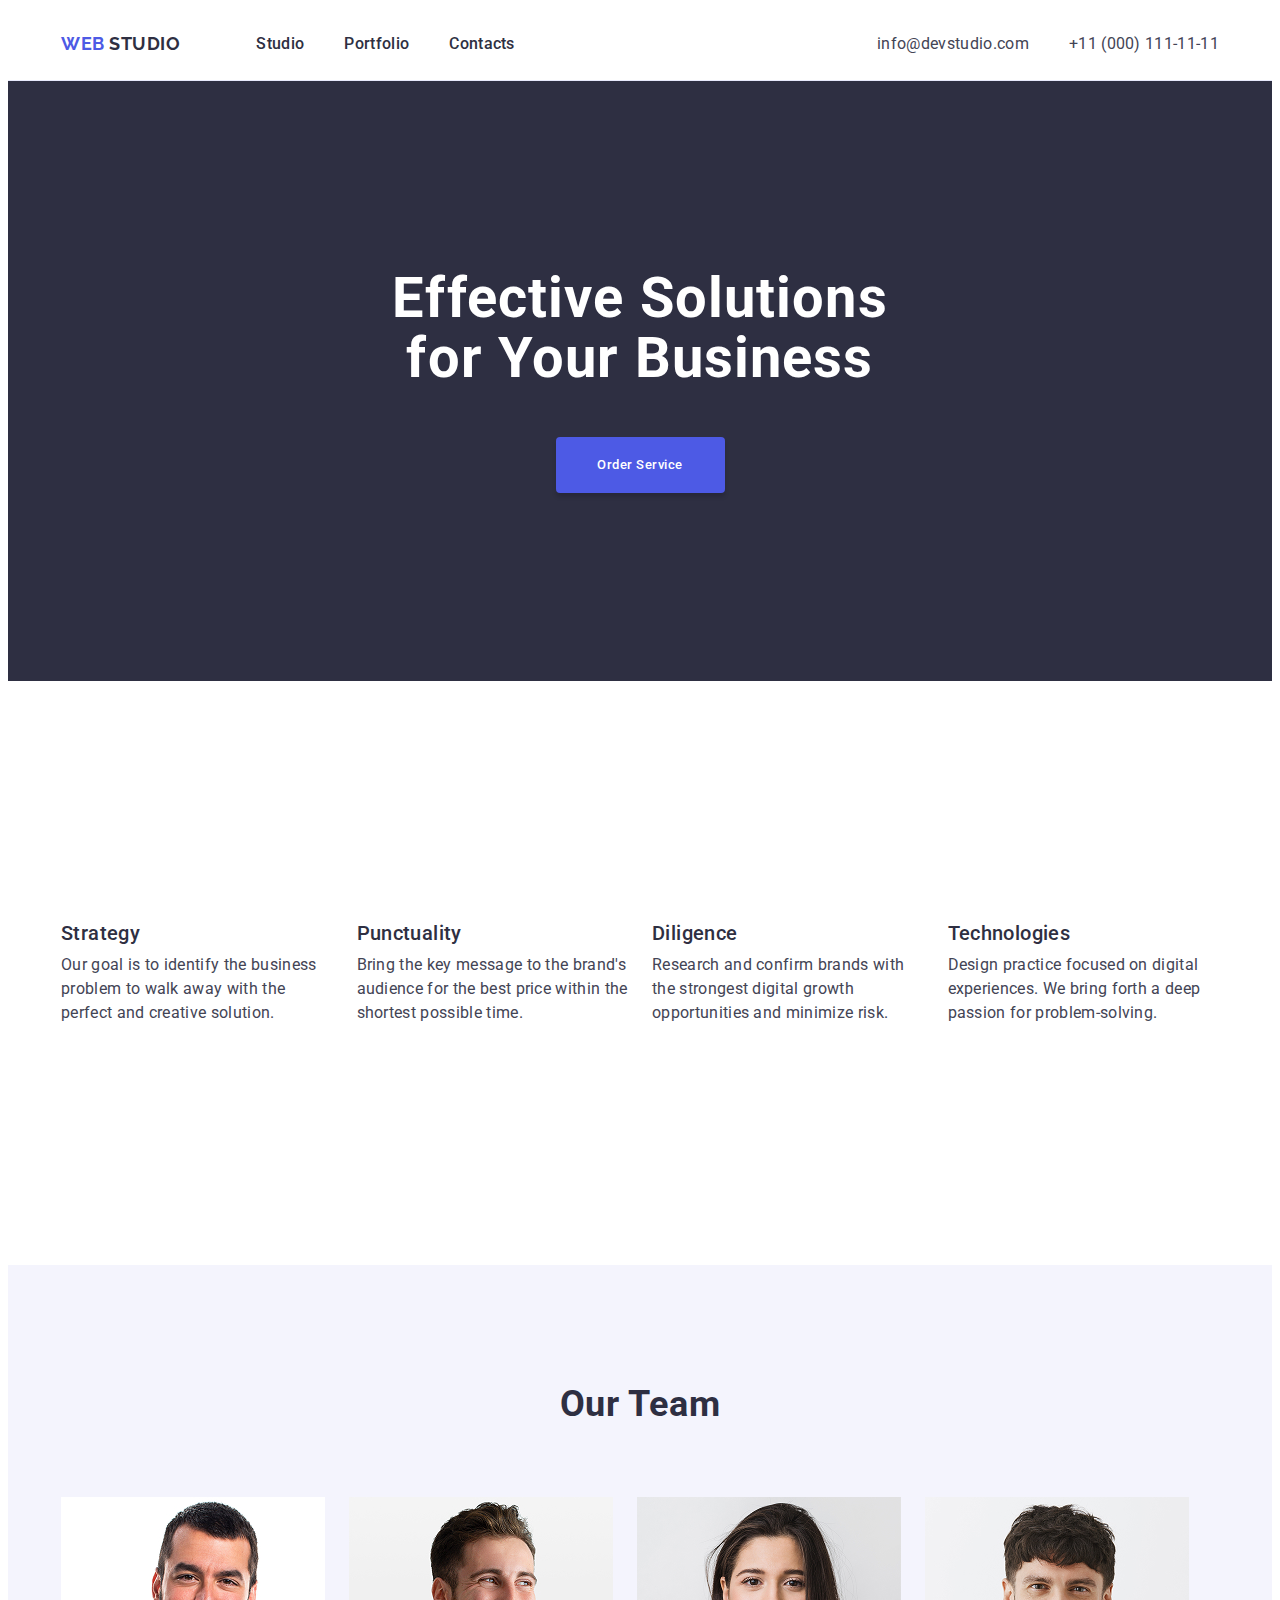
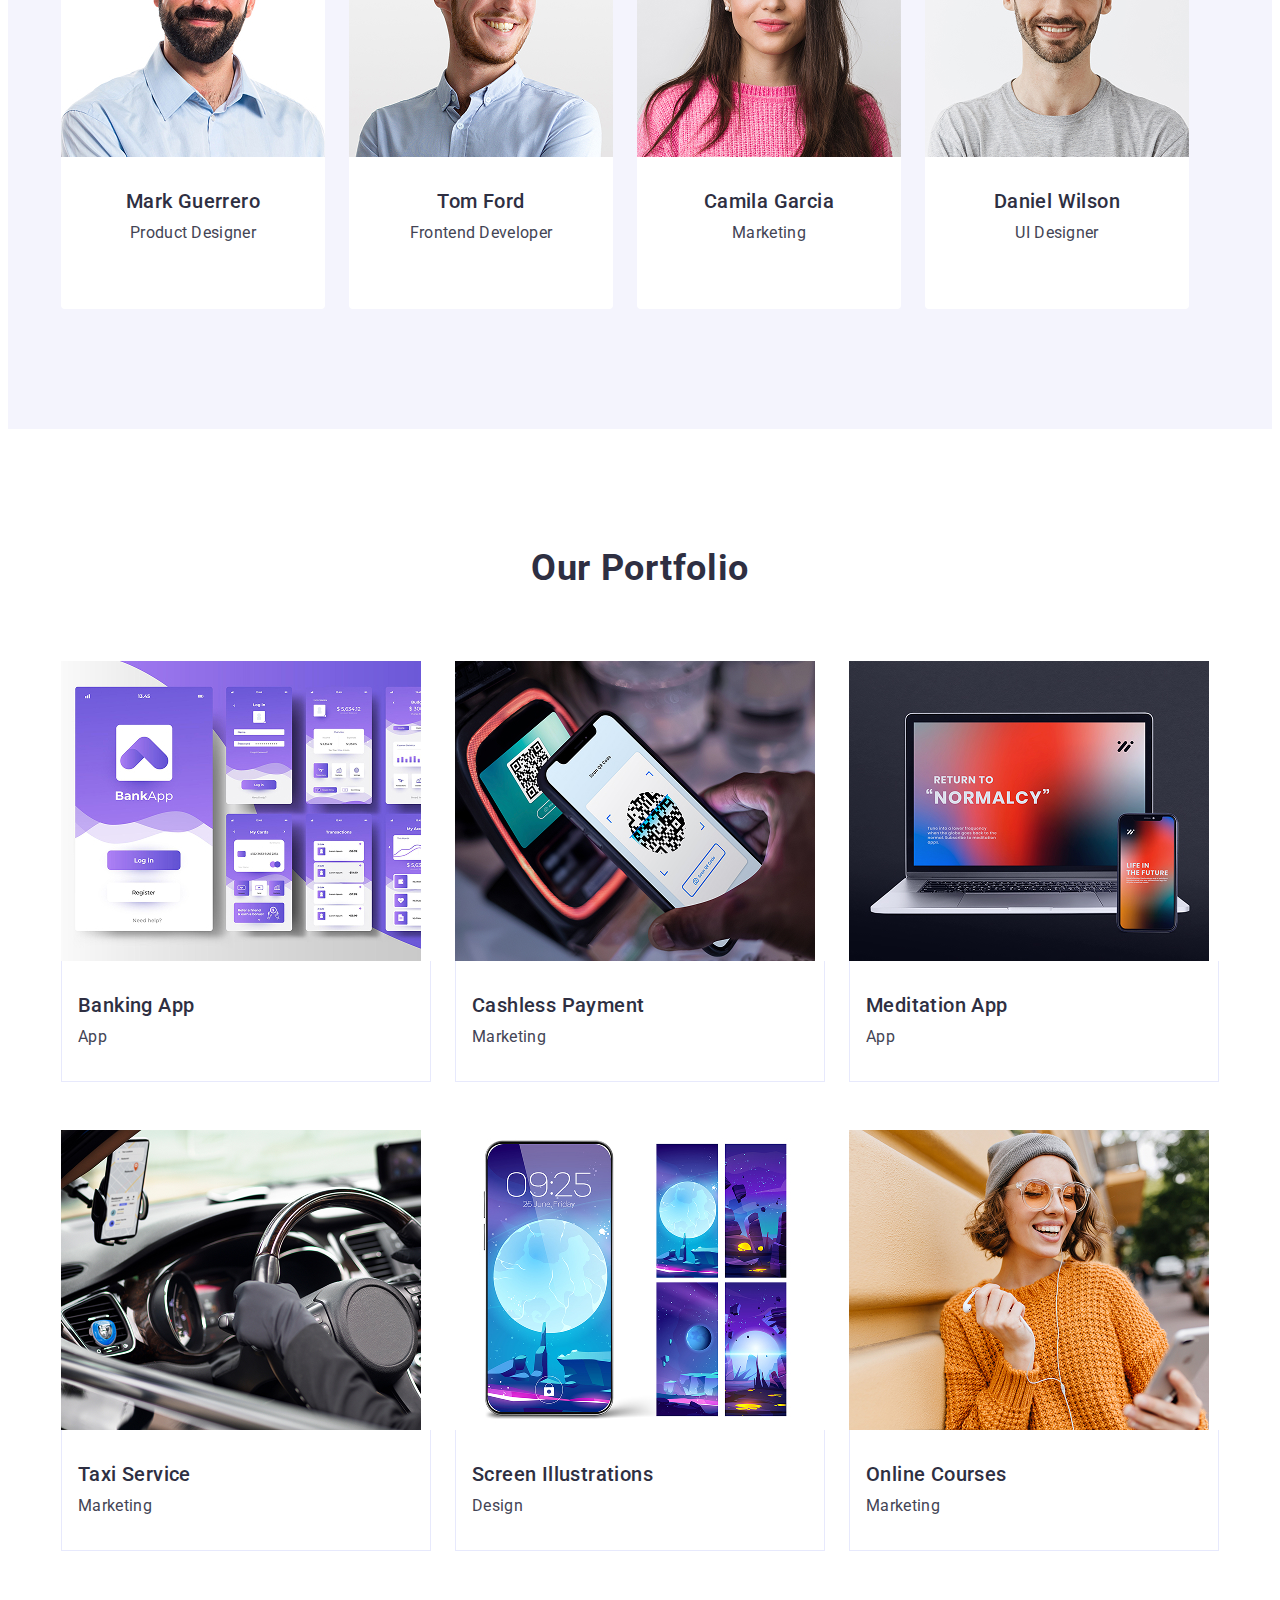
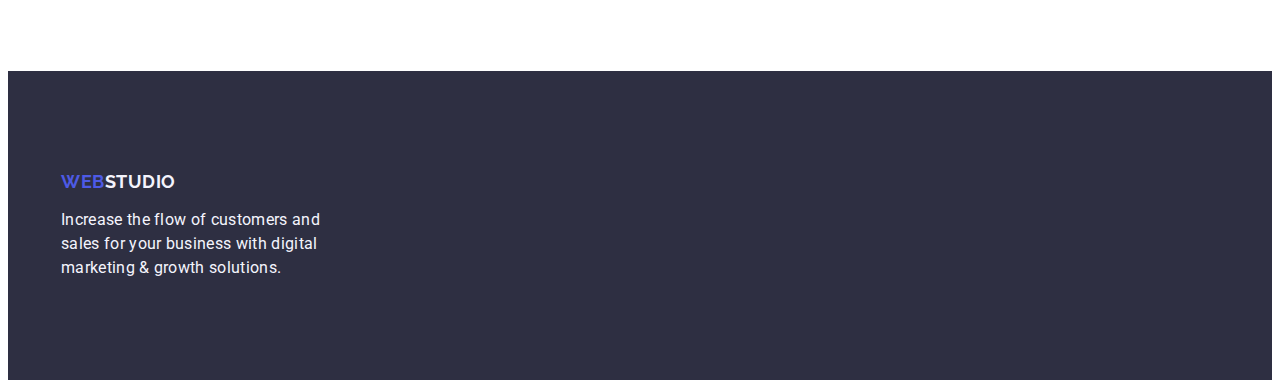
<file: index.html>
<!DOCTYPE html>
<html lang="en">

<head>
    <meta charset="UTF-8">
    <meta name="viewport" content="width=device-width, initial-scale=1.0">
    <title>1000-7</title>
    <link rel="stylesheet" href="https://cdnjs.cloudflare.com/ajax/libs/modern-normalize/3.0.1/modern-normalize.min.css"
        integrity="sha512-q6WgHqiHlKyOqslT/lgBgodhd03Wp4BEqKeW6nNtlOY4quzyG3VoQKFrieaCeSnuVseNKRGpGeDU3qPmabCANg=="
        crossorigin="anonymous" referrerpolicy="no-referrer" />
    <link rel="preconnect" href="https://fonts.googleapis.com">
    <link rel="preconnect" href="https://fonts.gstatic.com" crossorigin>
    <link href="https://fonts.googleapis.com/css2?family=Raleway:wght@700&family=Roboto:wght@400;500;700&display=swap"
rel="stylesheet">
    <link rel="stylesheet" href="./css/styles.css">
</head>

<body>
    <header class="page-header">
        <div class="container header-container">
            <nav class="header-nav">
            <a class="logo header-logo" href="./index.html">Web <span class="logo-part">Studio</span></a>
            <ul class="nav-list">
                <li class="nav-item"><a class="nav-link" href="./index.html">Studio</a></li>
                <li class="nav-item"><a class="nav-link" href="">Portfolio</a></li>
                <li class="nav-item"><a class="nav-link" href="">Contacts</a></li>
            </ul>
        </nav>
        <address class="contacts">
            <ul class="contacts-list">
                <li class="contacts-item"><a class="contacts-link"
                        href="mailto:info@devstudio.com">info@devstudio.com</a></li>
                <li class="contacts-item"><a class="contacts-link" href="tel:+110001111111">+11 (000) 111-11-11</a></li>
            </ul>
        </address>
        </div>
    </header>
    <main>
        <section class="hone-section">
            <div class="container main-one-container">
                <h1 class="hone-styles">Effective Solutions for Your Business</h1>
                <button class="sectionone-b" type="button">Order Service</button>
            </div>
        </section>
        <section class="features-section">
            <div class="container main-two-container">
                <h2 class="h2-hid">Features</h2>
                <ul class="ul-two">
                    <li class="lishka">
                        <h3 class="h-two-section">Strategy</h3>
                        <p class="p-two-section">
                            Our goal is to identify the business problem to walk away with the perfect and creative solution.
                        </p>
                    </li>
                    <li class="lishka">
                        <h3 class="h-two-section">Punctuality</h3>
                        <p class="p-two-section">
                            Bring the key message to the brand's audience for the best price within the shortest possible time.
                        </p>
                    </li>
                    <li class="lishka">
                        <h3 class="h-two-section">Diligence</h3>
                        <p class="p-two-section">
                            Research and confirm brands with the strongest digital growth opportunities and minimize risk.
                        </p>
                    </li>
                    <li class="lishka">
                        <h3 class="h-two-section">Technologies</h3>
                        <p class="p-two-section">
                            Design practice focused on digital experiences. We bring forth a deep passion for problem-solving.
                        </p>
                    </li>
                </ul>
            </div>
        </section>
        <section class="three-section">
            <div class="container main-three-container">
                <h2 class="page-h">Our Team</h2>
                <ul class="ul-three">
                    <li class="page-li-three">
                        <img src="./images/Mark.jpg" alt="Mark" width="264" />
                        <div class="div-p-h">
                            <h3 class="h-three-section">Mark Guerrero</h3>
                            <p class="p-three-section">Product Designer</p>
                        </div>
                    </li>
                    <li class="page-li-three">
                        <img src="./images/img.jpg" alt="Tom" width="264" />
                        <div class="div-p-h">
                            <h3 class="h-three-section">Tom Ford</h3>
                            <p class="p-three-section">Frontend Developer</p>
                        </div>
                    </li>
                    <li class="page-li-three">
                        <img src="./images/img%20(1).jpg" alt="Camila" width="264">
                        <div class="div-p-h">
                            <h3 class="h-three-section">Camila Garcia</h3>
                            <p class="p-three-section">Marketing</p>
                        </div>
                    </li>
                    <li class="page-li-three">
                        <img src="./images/img%20(2).jpg" alt="Daniel" width="264">
                        <div class="div-p-h">
                            <h3 class="h-three-section">Daniel Wilson</h3>
                            <p class="p-three-section">UI Designer</p>
                        </div>
                    </li>
                </ul>
            </div>
        </section>
        <section class="serr">
            <div class="container main-four-container">
                <h2 class="h-four-section">Our Portfolio</h2>
                <ul class="our">
                    <li class="page-li-four">
                        <img src="./images/card.jpg" alt="card" width="360">
                        <div class="div-four-sec">
                            <h3 class="h-mini">Banking App</h3>
                            <p class="p-last">App</p>
                        </div>
                    </li>
                    <li class="page-li-four">
                        <img src="./images/phone1.jpg" alt="phone" width="360">
                        <div class="div-four-sec">
                            <h3 class="h-mini">Cashless Payment</h3>
                            <p class="p-last">Marketing</p>
                        </div>
                    </li>
                    <li class="page-li-four">
                        <img src="./images/comp.jpg" alt="comp" width="360">
                        <div class="div-four-sec">
                            <h3 class="h-mini">Meditation App</h3>
                            <p class="p-last">App</p>
                        </div>
                    </li>
                    <li class="page-li-four">
                        <img src="./images/car.jpg" alt="car" width="360">
                        <div class="div-four-sec">
                            <h3 class="h-mini">Taxi Service</h3>
                            <p class="p-last">Marketing</p>
                        </div>
                    </li>
                    <li class="page-li-four">
                        <img src="./images/phone2.jpg" alt="phone2" width="360">
                        <div class="div-four-sec">
                            <h3 class="h-mini">Screen Illustrations</h3>
                            <p class="p-last">Design</p>
                        </div>
                    </li>
                    <li class="page-li-four">
                        <img src="./images/fun.jpg" alt="fun" width="360">
                        <div class="div-four-sec">
                            <h3 class="h-mini">Online Courses</h3>
                            <p class="p-last">Marketing</p>
                        </div>
                    </li>
                </ul>
            </div>
        </section>
    </main>
    <footer class="page-footer">
        <div class="container">
            <a class="logo footer-logo" href="./index.html">Web<span class="logo-part">Studio</span></a>
            <p class="p-footer">Increase the flow of customers and sales for your business with digital marketing & growth solutions.</p>
        </div>
    </footer>
</body>

</html>
</file>
<file: css/styles.css>
/* глобальні стилі */
body {
    font-family: 'Roboto', sans-serif;
    color: #434455;
    background-color: #fff;
}

ul,
ol {
    list-style-type: none;
    margin: 0;
    padding: 0;
}

h1, h2, h3, h4, h5, h6, p {
    margin: 0;
}

a {
    text-decoration: none;
}

img {
    display: block;
}

/* стилі для header */
.page-header {
    border-bottom: 1px solid #e7e9fc;
}
.header-nav {
    display: flex;
    align-items: center;
}
.nav-list {
    display: flex;
    align-items: center;
    gap: 40px;
}
.contacts-list {
    display: flex;
    align-items: center;
    gap: 40px;
}
.header-container {
    display: flex;
    align-items: center;
}

.header-logo {
    padding: 24px 0;
    margin-right: 76px;
}

.container {
    max-width: 1158px;
    padding: 0 15px;
    margin: 0 auto;
}

.logo {
    font-family: "Raleway", sans-serif;
    font-weight: 700;
    font-size: 18px;
    line-height: 1.17;
    letter-spacing: 0.03em;
    text-transform: uppercase;
    color: #4d5ae5;
}

.header-logo .logo-part {
    color: #2e2f42;
}

.nav-link {
    display: block;
    padding: 24px 0;
    font-weight: 500;
    font-size: 16px;
    line-height: 1.5;
    letter-spacing: 0.02em;
    color: #2e2f42;
    
}

.nav-link:hover,
.nav-link:focus {
    color: #404bbf;
}

.contacts {
    font-style: normal;
    margin-left: auto;
}

.contacts-link {
    display: block;
    padding: 24px 0;
    font-size: 16px;
    line-height: 1.5;
    letter-spacing: 0.02em;
    color: #434455;
}

.contacts-link:hover,
.contacts-link:focus {
    color: #404bbf;
}

.page-footer {
    background-color: #2e2f42;
}

.footer-logo .logo-part {
    color: #f4f4fd;
}

.h2-hid {
    position: absolute;
    width: 1px;
    height: 1px;
    margin: -1px;
    border: 0;
    padding: 0;
    white-space: nowrap;
    clip-path: inset(100%);
    clip: rect(0 0 0 0);
    overflow: hidden;
}



/* 1 cекція */
.hone-section {
    background-color: #2e2f42;
    padding: 188px 0;
}
.hone-styles {
    display: block;
    font-weight: 700;
    font-size: 56px;
    line-height: 1.07;
    letter-spacing: 0.02em;
    text-align: center;
    color: #fff;
    max-width: 496px;
    margin-left: auto;
    margin-right: auto;
    padding-bottom: 48px;
}

.sectionone-b {
    display: block;
    background: #4d5ae5;
    font-family: "Roboto", sans-serif;
    font-weight: 500;
    line-height: 1.5;
    letter-spacing: 0.04em;
    color: #fff;
    cursor: pointer;
    margin-left: auto;
    margin-right: auto;
    min-width: 169px;
    border-radius: 4px;
    width: 169px;
    height: 56px;
    box-shadow: 0 4px 4px 0 rgba(0, 0, 0, 0.15);
    border:none;

}

.sectionone-b:hover,
.sectionone-b:focus {
    background: #404bbf;
}

/* 2 секція */

.main-two-container {
    padding: 120px 0 120px;
}

.ul-two {
    display: inline-block;
    display: flex;
    gap: 24px;

}
.lishka {
    width: calc((100% - 72px) / 4);
}
.features-section {
    padding: 120px 0
}

/* 3 секція */


.ul-three {
    display: flex;
    gap: 24px
}



.h-three-section {
    font-weight: 500;
    font-size: 20px;
    line-height: 1.2;
    letter-spacing: 0.02em;
    color: #2e2f42;
    text-align: center;
    margin-bottom: 8px;

}

.p-two-section {
    line-height: 1.5;
    letter-spacing: 0.02em;
    color: #434455;
}

.h-two-section {
    font-weight: 500;
    font-size: 20px;
    line-height: 1.2;
    letter-spacing: 0.02em;
    color: #2e2f42;
    margin-bottom: 8px;
}

.three-section {
    background-color: #f4f4fd;
    padding: 120px 0;
}

.page-h {
    font-weight: 700;
    font-size: 36px;
    line-height: 1.11;
    letter-spacing: 0.02em;
    text-align: center;
    color: #2e2f42;
    text-transform: capitalize;
    margin-bottom: 72px;
}

.div-p-h {
    padding: 32px 0
}

.page-li-three {
    background-color: #FFFFFF;
    width: calc((100% - 72px) / 4);
    border-radius: 0 0 4px 4px;
    padding: 0px 0px 32px 0px;
    width: 264px;
    height: 380px;
}

.p-three-section {
    line-height: 1.5;
    letter-spacing: 0.02em;
    text-align: center;
    color: #434455;
    text-align: center;
}



.p-footer {
    line-height: 1.5;
    letter-spacing: 0.02em;
    color: #f4f4fd;
}

.h-four-section {
    font-weight: 700;
    font-size: 36px;
    line-height: 1.11;
    letter-spacing: 0.02em;
    text-align: center;
    color: #2e2f42;
    text-transform: capitalize;
    margin-bottom: 72px;
}
.our {
    display: flex;
    flex-wrap: wrap;
    column-gap: 24px;
    row-gap: 48px;
}

.page-li-four {
    width: calc((100% - 48px) / 3);
    
}

.div-four-sec {
    padding: 32px 16px;
    border: 1px solid #e7e9fc;
    border-top: none;
}

.serr {
    padding-bottom: 120px;
    padding-top: 120px;
}

.h-mini {
    font-weight: 500;
    font-size: 20px;
    line-height: 1.2;
    letter-spacing: 0.02em;
    color: #2e2f42;
    margin-bottom: 8px;
}

.p-last {
    font-size: 16px;
    line-height: 1.5;
    letter-spacing: 0.02em;
    color: #434455;
}

.page-footer {
    padding: 100px 0;
}

.footer-logo {
    display: inline-block;
    margin-bottom: 16px;
}

.p-footer {
    max-width: 264px
}
</file>
